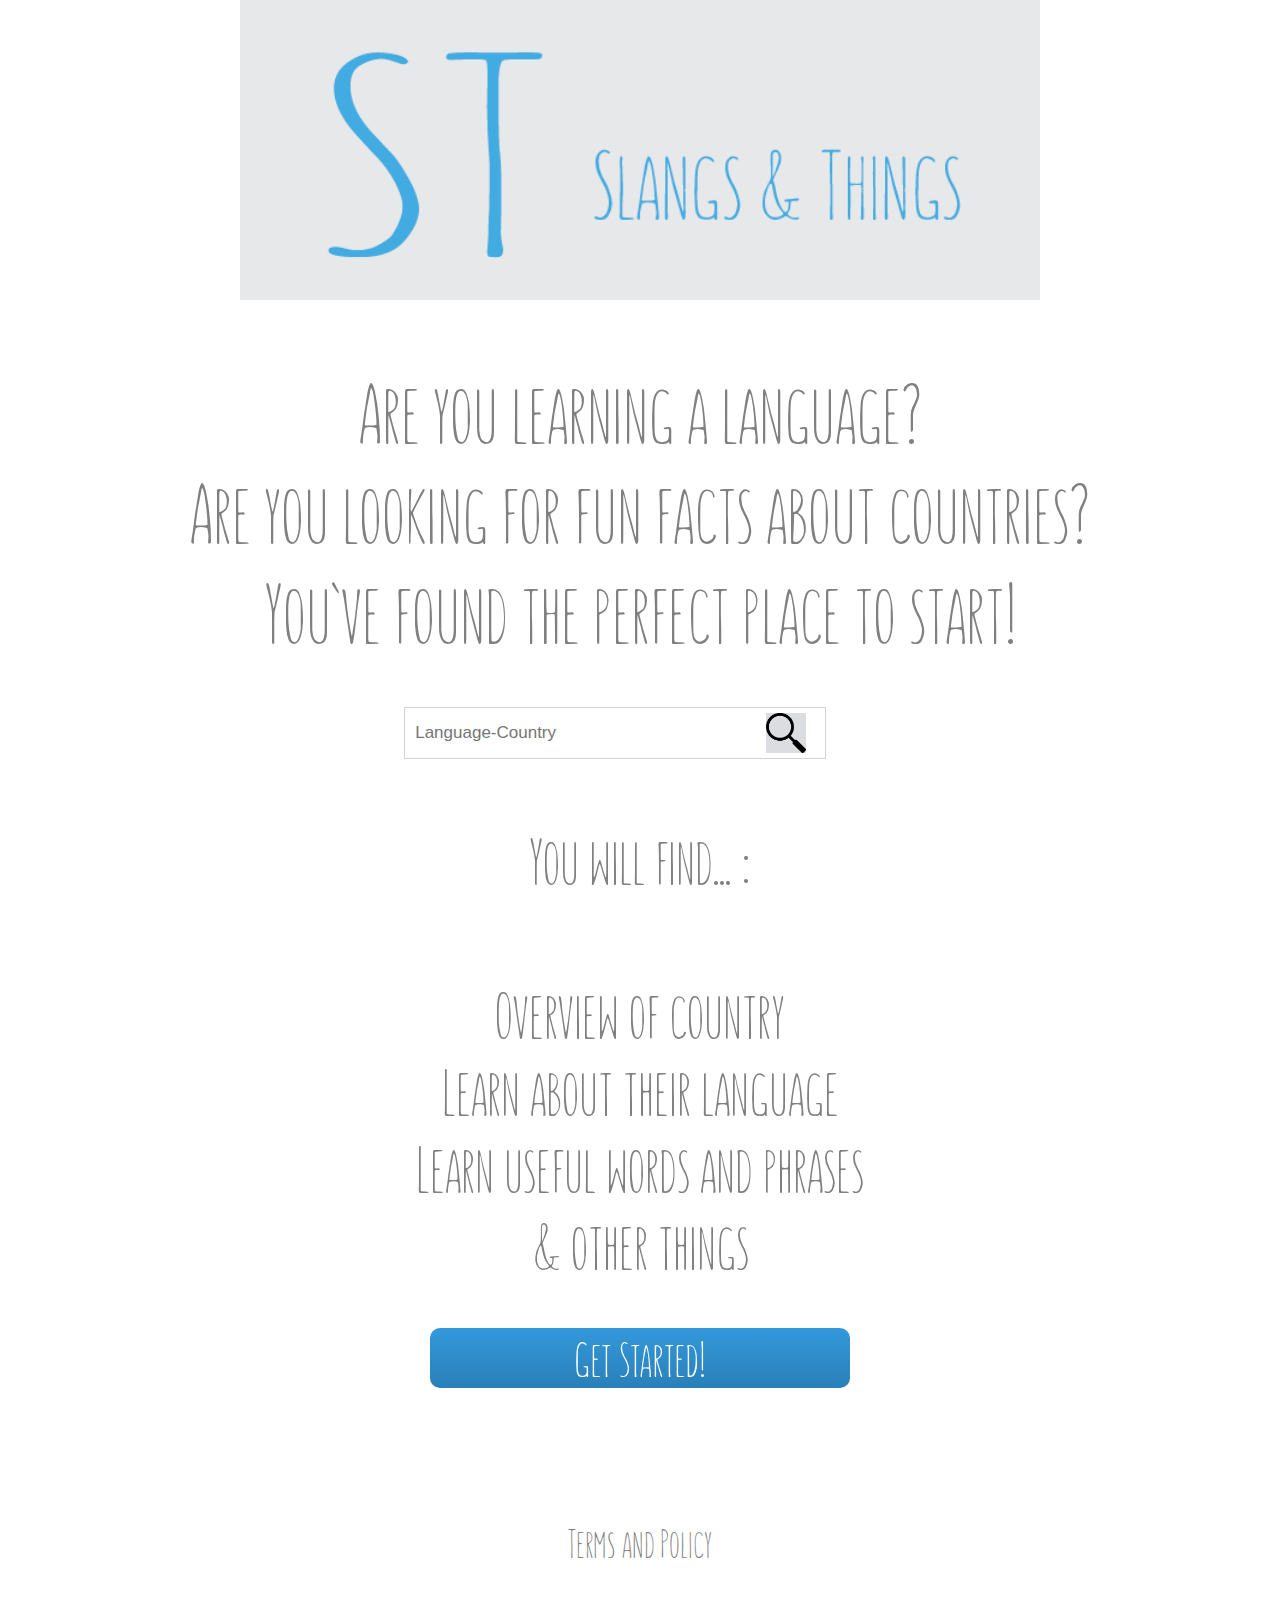
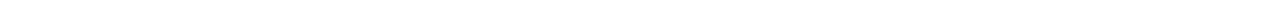
<file: index.html>
<!DOCTYPE html>
<html>
<img id="logo" src="assets/css/ST-logo">
<head>
	
</head>
<link rel="stylesheet" type="text/css" href="assets/css/style.css" >

<body>
	<div class="wrapper">

	   <div class="container1">
              
               Are you learning a language?<br>
               Are you looking for fun facts about countries?<br>
               You`ve found the perfect place to start!
	   </div>   

	       <div id="searchbar">
					<input type="text" placeholder=Language-Country required>
					<img id="button" src="assets/css/searchbtn.png"><br>
           </div><br>
       <div class="container2">
       	       You will find... :<br><br>
       	       Overview of country<br>
       	       Learn about their language<br>
       	       Learn useful words and phrases<br>
       	       & other things<br>
       </div>       
       <center><a href="Singlish.html" style="text-decoration:none"><div class="btn">
       	Get Started!
       </div></a>
   </center>
   <br>
   <br>

       <div class="terms">
       Terms and Policy
       </div>
       <br>
	</div>
</body>
    

</html>
</file>
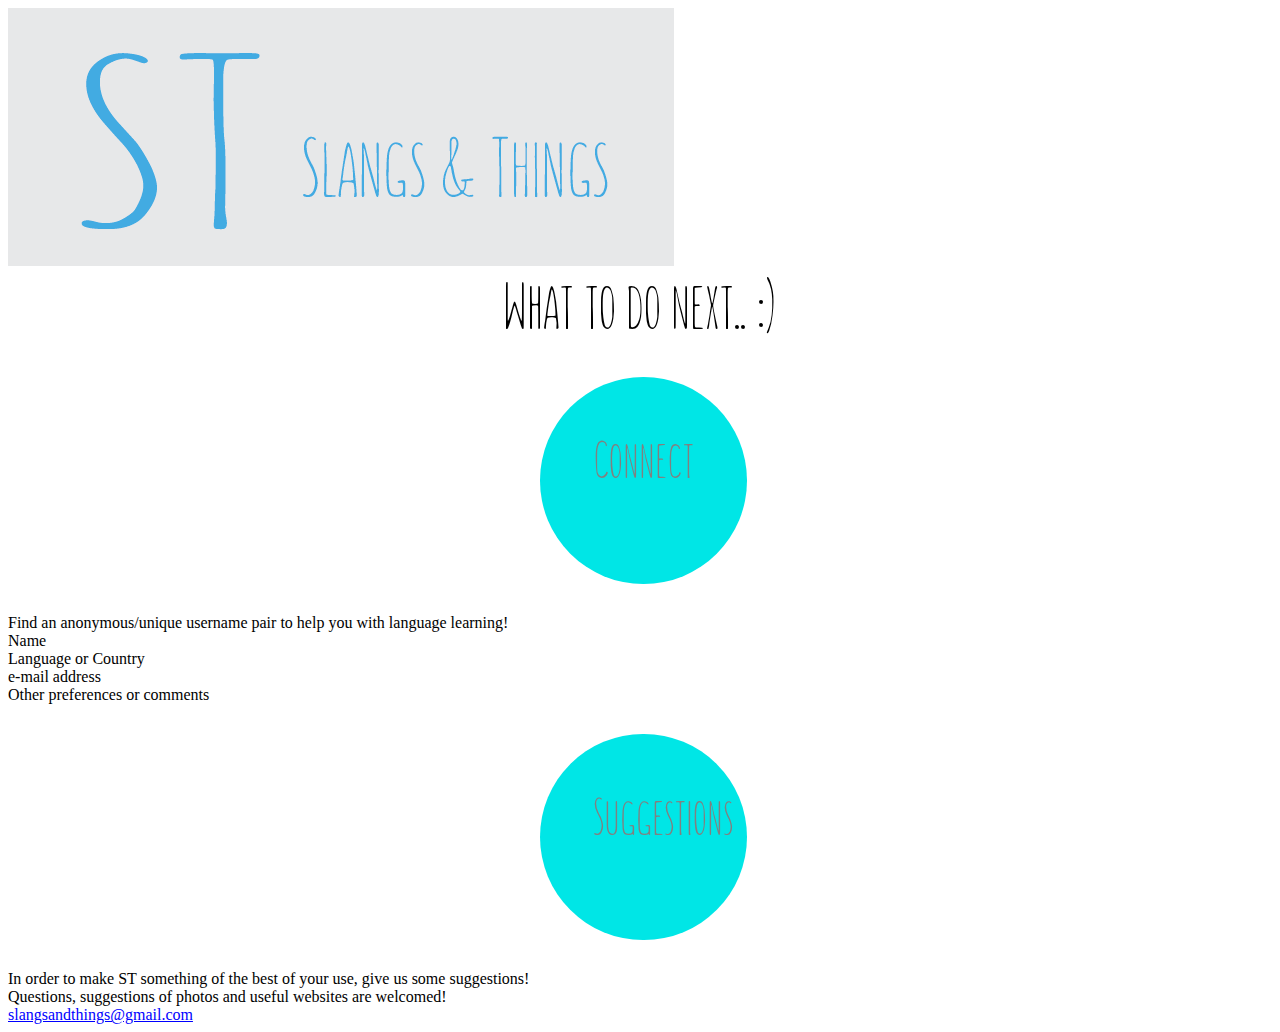
<file: interactive.html>
<!DOCTYPE html>
<img id="logo "src="assets/css/ST-logo"><br>

<html>
<script type="text/javascript" src="assets/js/jquery.js" ></script>
<link rel="stylesheet" type="text/css" href="assets/css/interactive.css" >

<script>
$(document).ready(function(){
	$("#circle-connect").click(function(){
		console.log($(".connect").css("display"));
		if ($(".connect").css("display") === "none"){
			$(".connect").slideDown();
			$("#circle-connect").removeClass("circle").addClass("circle-clicked");
		}
		else{
			$(".connect").slideUp();
			$("#circle-connect").removeClass("circle-clicked").addClass("circle");
		}
	});
});

</script>

<head> </head>

<body>
	<div class="todonext">What to do next.. :)</div>

	<div class="container">
	        	 <div class= "circle" id="circle-connect">Connect</div>
            <div class="connect">
              Find an anonymous/unique username pair to help you with language learning!
              <div class="form">
                     <div class="item">Name</div>
                     <div class="item2">Language or Country</div>
                     <div class="item3">e-mail address</div>
                     <div class="item4">Other preferences or comments</div>

              </div>
            </div>
            <div class="circle" id="circle-suggestions">Suggestions</div>
            <div class="suggestions">
               In order to make ST something of the best of your use, give us some suggestions! <br>Questions, suggestions of photos and useful websites are welcomed!
               <div class="eadd">slangsandthings@gmail.com</div>
            </div>
            
	</div>


<body/>

</html>
</file>
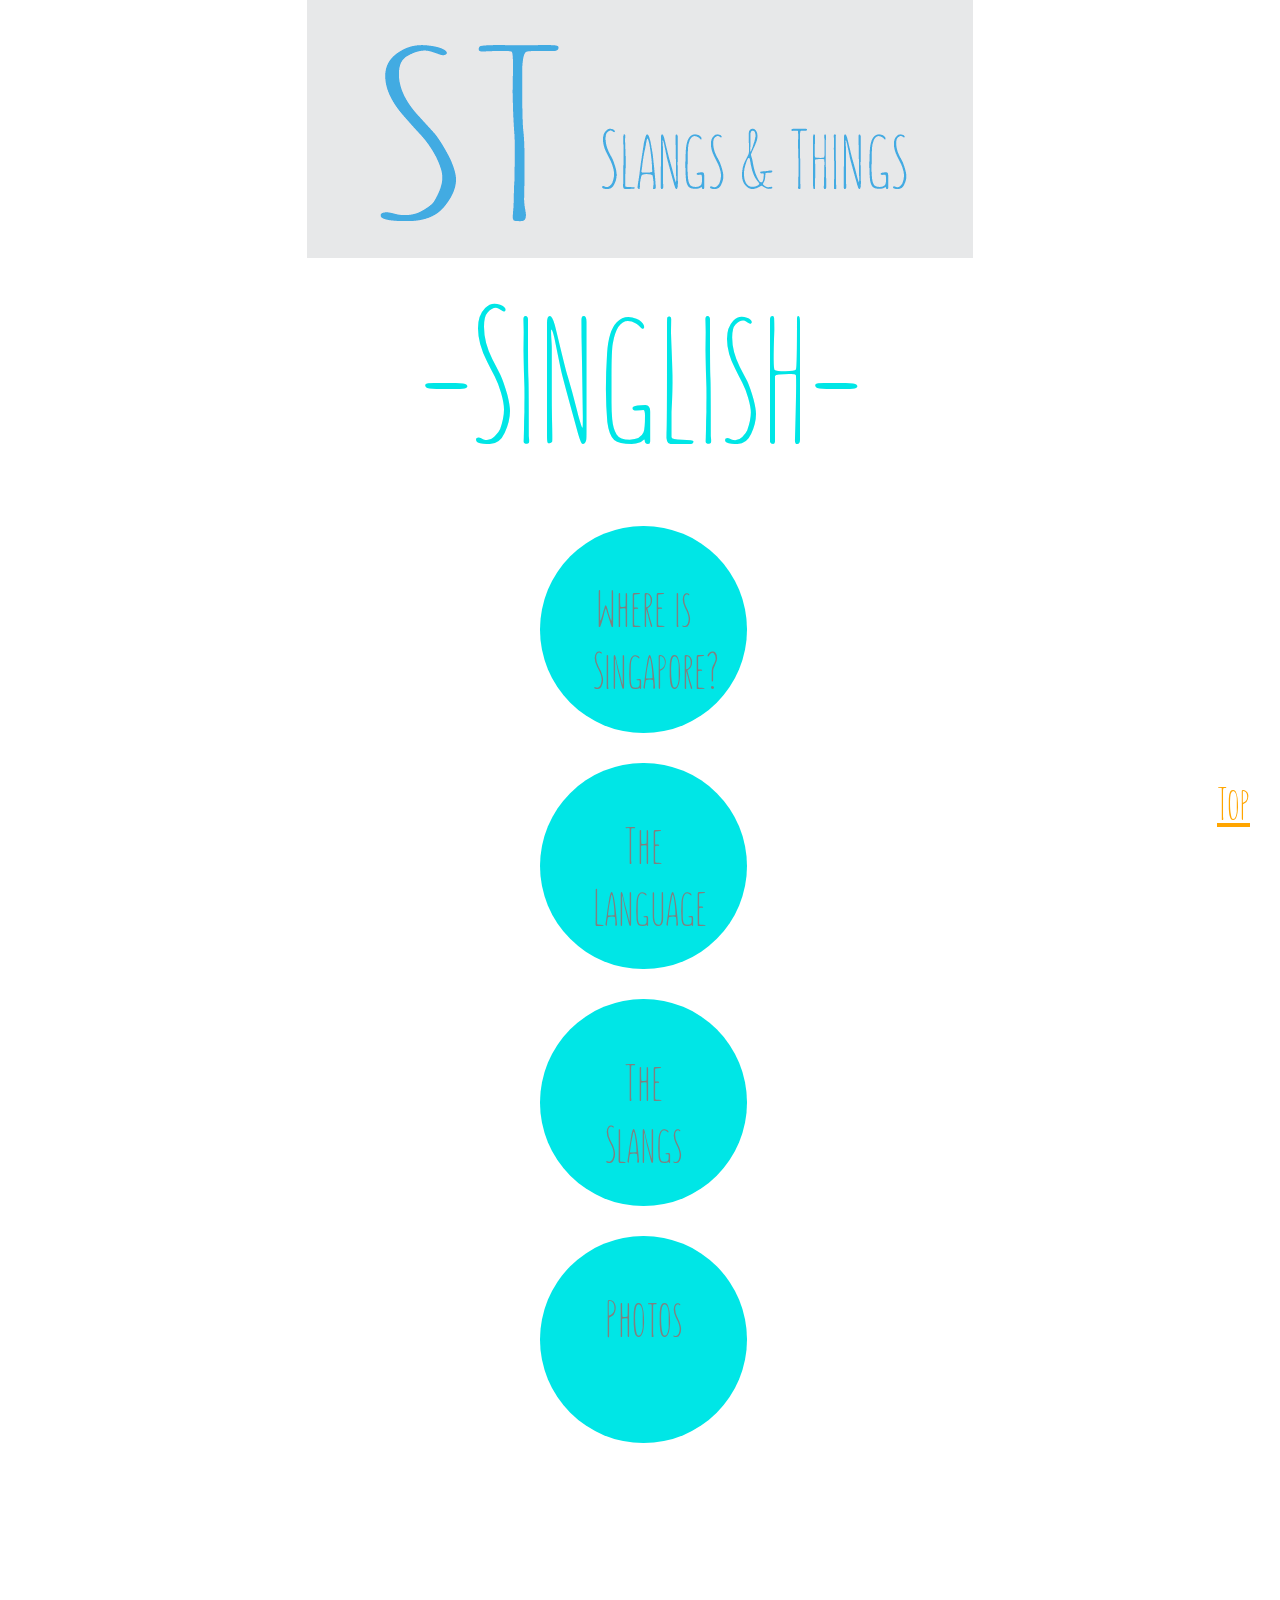
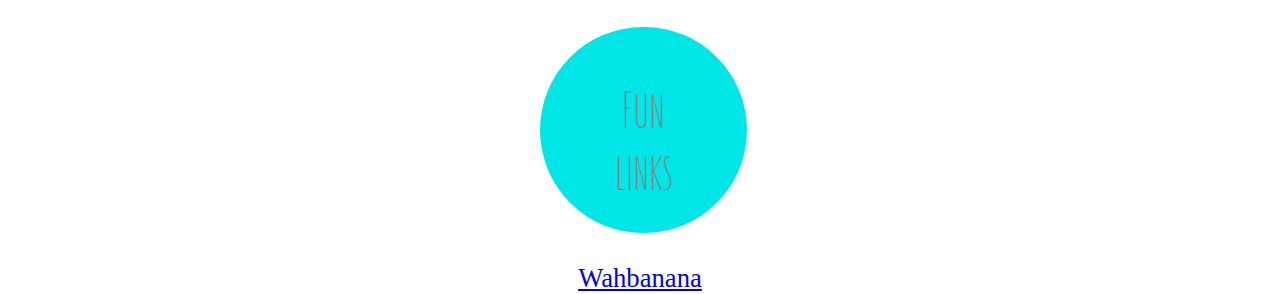
<file: Singlish.html>
<!DOCTYPE html>

<img id="logo "src="assets/css/ST-logo"><br>


<head>
  
</head>
<script type="text/javascript" src="assets/js/jquery.js" ></script>
<link rel="stylesheet" type="text/css" href="assets/css/singlish.css" >
<script>
$(document).ready(function(){
	$("#circle-where").click(function(){
		console.log($(".where").css("display"));
		if ($(".where").css("display") === "none"){
			$(".where").slideDown();
			$("#circle-where").removeClass("circle").addClass("circle-clicked");
		}
		else{
			$(".where").slideUp();
			$("#circle-where").removeClass("circle-clicked").addClass("circle");
		}
			
	});
	$("#circle-language").click(function(){
		console.log($(".language").css("display"));
		if ($(".language").css("display") === "none"){
		$(".language").slideDown();
		$("#circle-language").removeClass("circle").addClass("circle-clicked");
	    }
	    else{
	    	$(".language").slideUp();
			$("#circle-language").removeClass("circle-clicked").addClass("circle");
	    }
	});

$("#circle-slangs").click(function(){
		console.log($(".slangs").css("display"));
		if ($(".slangs").css("display") === "none"){
		$(".slangs").slideDown();
		$("#circle-slangs").removeClass("circle").addClass("circle-clicked");
	    }
	    else{
	    	$(".slangs").slideUp();
			$("#circle-slangs").removeClass("circle-clicked").addClass("circle");
	    }


	});
$("#circle-photos").click(function(){
		console.log($(".photos").css("display"));
		if ($(".photos").css("display") === "none"){
		$(".photos").slideDown();
		$("#circle-photos").removeClass("circle").addClass("circle-clicked");
	    }
	    else{
	    	$(".photos").slideUp();
			$("#circle-photos").removeClass("circle-clicked").addClass("circle");
	    }


	});
$("#circle-links").click(function(){
		console.log($(".links").css("display"));
		if ($(".links").css("display") === "none"){
		$(".links").slideDown();
		$("#circle-links").removeClass("circle").addClass("circle-clicked");
	    }
	    else{
	    	$(".links").slideUp();
			$("#circle-links").removeClass("circle-clicked").addClass("circle");
	    }


	});



	$("#scroll-top").click(function(){
		$(document).scrollTop(0);
	});
});

</script>

<body>
   <center>
   	<div class="h1">
         -Singlish-
   </div>
	</center>
   <div class="container">
        <div class= "circle" id="circle-where">Where is Singapore?</div>

        <div class="where">
         <img id="map" src="assets/css/singaporemap"><br>
         Located in the center of Southeast Asia, the climate is hot and humid year round, the temperature almost never drops below 20°C (68°F). 
        </div>

        <div class= "circle" id="circle-language">The Language</div>
            <div class="language">
            With a diverse population consisting mainly of Chinese, Malasian, and Indian, the situation of the language(s) spoken in Singapore is very interesting to examine. The official language is English, as it is the language of business and administration. Other languages spoken are Chinese, Malay, and Tamil.
            </div>

        <div class= "circle" id="circle-slangs">The Slangs</div>
           <div class="slangs">
           "Lah" "Leh" "Meh", are some of the many phrases added to the end of the sentence, and plays an significant role in Singaporean English, also known as, "Singlish". Here are some examples.<br>

                <div class="items">
                "I dun have lah"=I really don`t have it.<br>
                "I dun have leh"=For some reason, I don`t have it.<br>
                "I dun have lor"=I wish I had it, but sadly I don`t.<br>
                "I dun have liao"=I used to have it, but don`t have anymore.<br>
                "I dun have ha"=I reminded you, I don`t have it.<br>
                "I dun have meh?"=You think I don`t have it?<br>

                </div>
                   <div class="expla">
                     As you can see, Singlish is very efficient becasue you can communicate effectively just by changing the last word of a sentence.
                   </div>
        
           <div class="andthings">
                     Some useful words and sentences.<br>
                     Ex1) "Shiok la!" :Great!!<br>
                     Ex2) "Noob..": So amateur..<br>
                     Ex3) "Wah lah we!" : What da fuXX.<br>
        </div>
           </div>
           <div class= "circle" id="circle-photos">Photos</div>
              <div class="photos">
              	<img id= "pic1" src="assets/css/singaporepic1.jpg"> 
              	<img id="pic2" src="assets/css/singaporepic2.JPG">
              	 <img id="pic3" src="assets/css/singaporepic3.jpg">
              	 <img id="pic4" src="assets/css/singaporepic4.jpg"><br>
              </div> 
<br><br><br><br>
           <div class= "circle" id="circle-links">Fun links</div>
                   <a href="https://www.youtube.com/user/wahbanana"> Wahbanana</a><br>
           </div>
   </div>  
       
        

<p id="scroll-top">Top</p>

</body>

</html>
</file>
<file: assets/css/style.css>
@font-face {
    font-family: sunnfont;
    src: url(../SUNN.otf);
}



body{
	color:#00E6E6;
	font-size: 150pt;
	background-color:#FFF;
	text-align: center;
	font-family: "Lato";
	margin: 0;
}

#logo{
	height:300px;
	width:800px;
}

h1{
	font-size: 15pt;
}

.wrapper{
	font-family: "Lato";
	color:gray;
	font-size: 30pt;
}

.container1{
	font-size:65pt;
    margin: 50;
    margin-top:20px; 
    font-family: sunnfont;
	src:url(../SUNN.oft);

}

#searchbar {
position:relative;
float: center;
}

#searchbar input {
border: 1px solid #D3D3D3;
position:;
color: #7F7F7F;
font: 12px;
height: 30px;
margin: 0;
padding: 10px;
width: 400px;
font-size: 17px;
margin-top:40px; 
}

#button {
background: #dcdde1;
height: 40px;
transition: 0.2s;
position:relative;
left:-70px;
top:15px;
}

#button:hover {
background: #86b3d1;
cursor: pointer;
}

.container2{
    position: relative;
    float:center;   
    margin-top:40px; 
    font-size:50pt;
    margin: 50;
    margin-top:20px; 
    font-family: sunnfont;
	src:url(../SUNN.oft);
}

.btn{
  background: #ffffcc;
  background-image: -webkit-linear-gradient(top, #3498db, #2980b9);
  background-image: -moz-linear-gradient(top, #3498db, #2980b9);
  background-image: -ms-linear-gradient(top, #3498db, #2980b9);
  background-image: -o-linear-gradient(top, #3498db, #2980b9);
  background-image: linear-gradient(to bottom, #3498db, #2980b9);
  -webkit-border-radius: 15;
  -moz-border-radius: 15;
  border-radius: 10px;
  font-family: sunnfont;
	src:url(../SUNN.oft);
  color: #ffffff;
  font-size: 50px;
  padding: 5px 10px 5px 10px;
 margin-top:40px; 
 height:50px;
 width:400px;
 
 }


.btn:hover {
background: #86b3d1;
cursor: pointer;
}

.terms{
  font-size: 30pt;
  margin-top:40px; 
  font-family: sunnfont;
	src:url(../SUNN.oft);
}

.terms:hover{
	text-decoration: underline;
	cursor:pointer;
}
</file>
<file: assets/css/interactive.css>
@font-face {
    font-family: sunnfont;
    src: url(../SUNN.otf);

}



#logo{
	height:300px;
	width:100px;
	position:relative;
}


.container{
	vertical-align: 
}


.circle{
	width: 100px;
	height:100px;
	border-radius: 50%;
	background-color: #00E6E6;
	margin-left: calc(50% - 100px);
	padding: 40pt;
	display: block;
	margin-top:30px;
	margin-bottom: 30px;
	color:gray;
	font-family: sunnfont;
	text-align: center;
	font-size: 40pt;
}

.circle-clicked{
	width: 90px;
	height:90px;
	border-radius: 50%;
	background-color: #168EF0;
	margin-left: calc(50% - 100px);
	padding: 40pt;
	display: block;
	margin-top:30px;
	margin-bottom: 30px;
	color:white;
	font-family: sunnfont;
	text-align: center;
	font-size: 30pt;
}

.circle:hover{
	cursor: pointer;
}


.todonext{
	text-align: center;
	font-size: 50pt;
	font-family: sunnfont;
	src:url(../SUNN.oft);
	
	
}

.suggestion{    
}



.eadd{
	text-decoration: underline;
	cursor:pointer;
	color:blue;

.eadd:hover{
	background: #86b3d1;
    cursor: pointer;;
}
</file>
<file: assets/css/singlish.css>
@font-face {
    font-family: sunnfont;
    src: url(../SUNN.otf);
}


body{
	color:#00E6E6;
	font-size: 20pt;
	background-color:#FFF;
	text-align: center;
	font-family: "Lato";
	margin: 0;
}

.h1{
	font-family: sunnfont;
	src:url(../SUNN.oft);
	font-size: 150pt;
}

#logo{
	height:300px;
	width:800px;
}

.container{
	vertical-align: 
}


.circle{
	width: 100px;
	height:100px;
	border-radius: 50%;
	background-color: #00E6E6;
	margin-left: calc(50% - 100px);
	padding: 40pt;
	display: block;
	margin-top:30px;
	margin-bottom: 30px;
	color:gray;
	font-family: sunnfont;
	text-align: center;
	font-size: 40pt;
}

.circle-clicked{
	width: 90px;
	height:90px;
	border-radius: 50%;
	background-color: #168EF0;
	margin-left: calc(50% - 100px);
	padding: 40pt;
	display: block;
	margin-top:30px;
	margin-bottom: 30px;
	color:white;
	font-family: sunnfont;
	text-align: center;
	font-size: 30pt;
}

.circle:hover{
	cursor: pointer;

}


.where{
	font-family: 'Lato';
	font-size: 20pt;
    color:gray;
    display: none;
}

#map{
	height:400pt;
	width:500pt;
}

.language{
	font-family: 'Lato';
	font-size: 20pt;
	color:gray;
	display: none;
	width:80%;
	margin-left: 10%;

}

.slangs{
	font-family: 'Lato';
	font-size: 20pt;
	color:gray;
	display:none;
}


.items{
	font-style: italic;
    color:gray;
    font-family: sunnfont;
    font-size:40pt;
	src:url(../SUNN.oft);
    padding:25px;
display: none;

}

.expla{
	color:gray;
	font-family: 'Lato';
	font-size: 20pt;
	display: none;
}


.andthings{
    color:gray;
	font-family: 'Lato';
	font-size: 20pt;
	display: none;
}

.photos{
	display: none;
}

#pic1{
	height:200pt;
	width:200pt;
	border-width: 2pt;

}
#pic1{
	height:200pt;
	width:200pt;
	border-width: 2pt;
	
}#pic2{
	height:200pt;
	width:200pt;
	border-width: 2pt;
	
}#pic3{
	height:200pt;
	width:200pt;
	border-width: 2pt;
	
}#pic4{
	height:200pt;
	width:200pt;
	border-width: 2pt;
}


#scroll-top{
	font-family: sunnfont;
	src:url(../SUNN.oft);
	font-size: 35pt;
	position: fixed;
	right:30px;
	bottom:20px;
	color:orange;
	
}
#scroll-top{
	cursor: pointer;
	text-decoration: underline;
}
</file>
